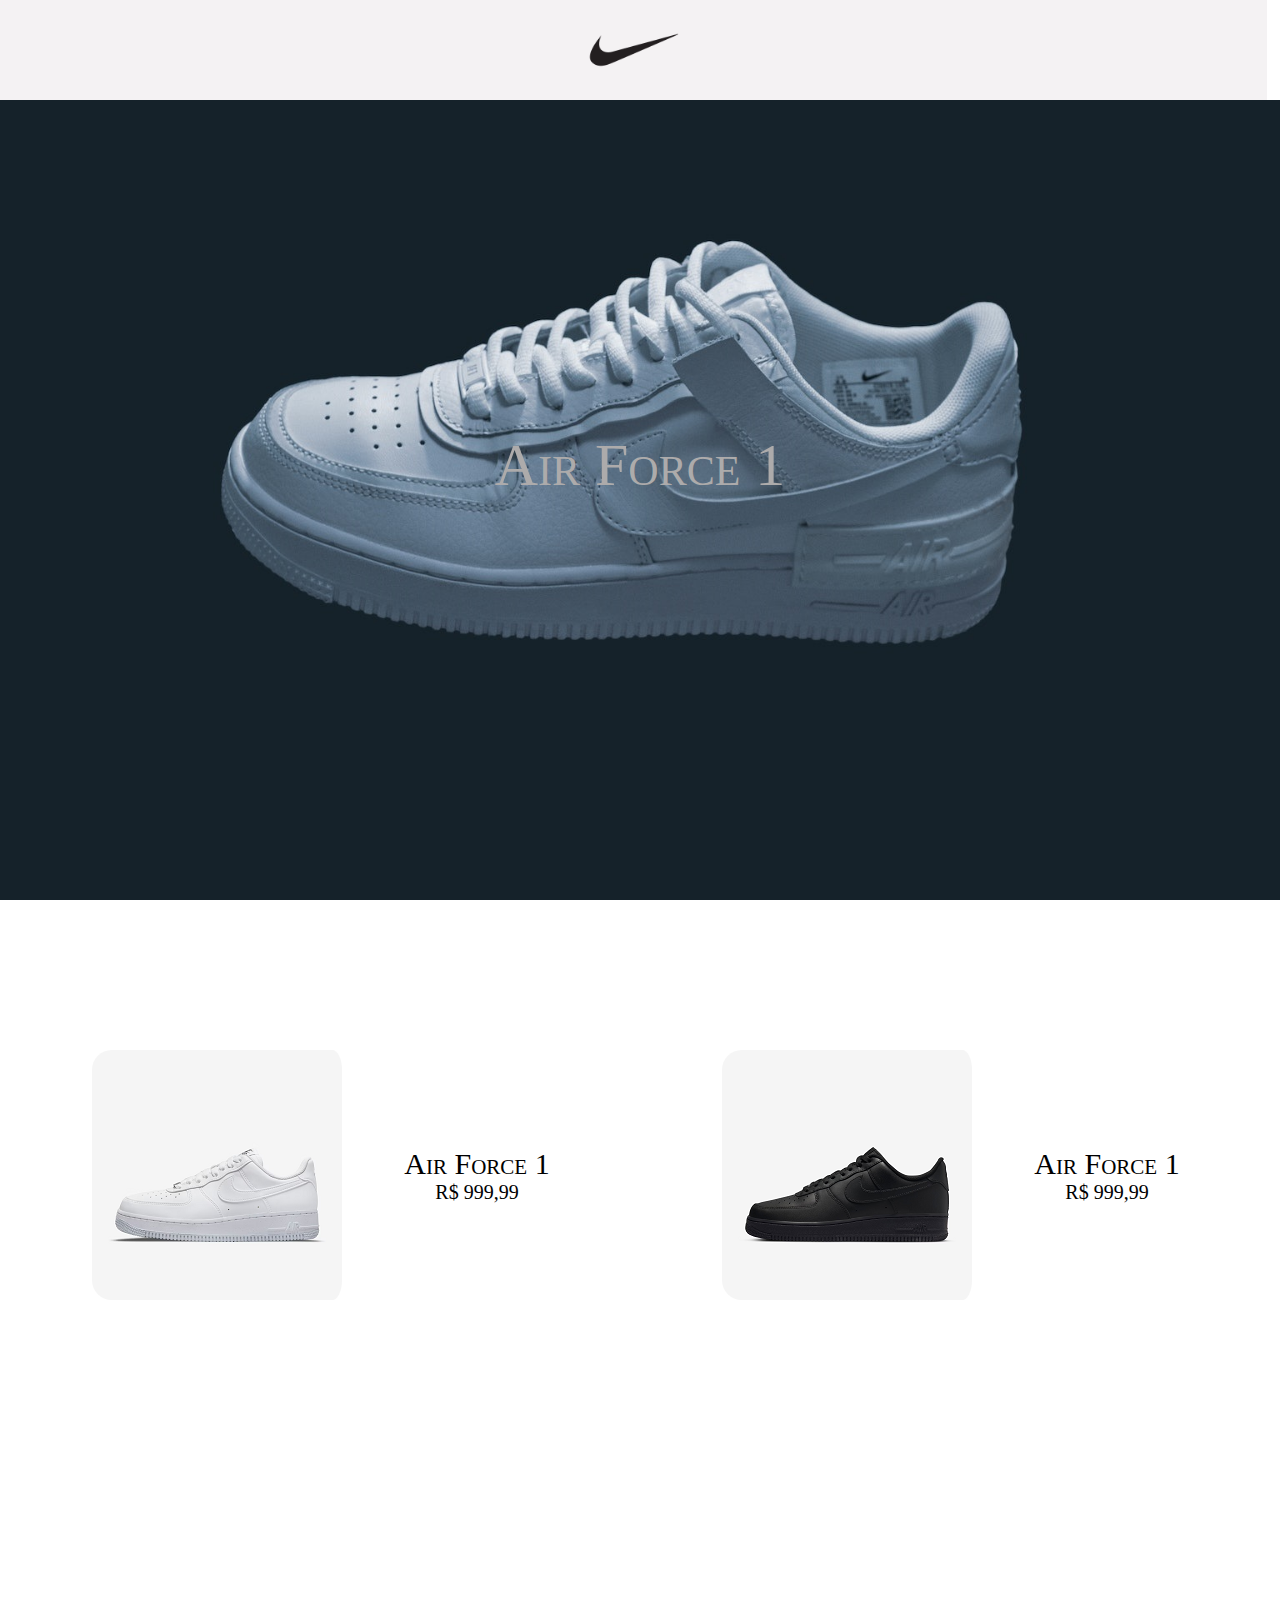
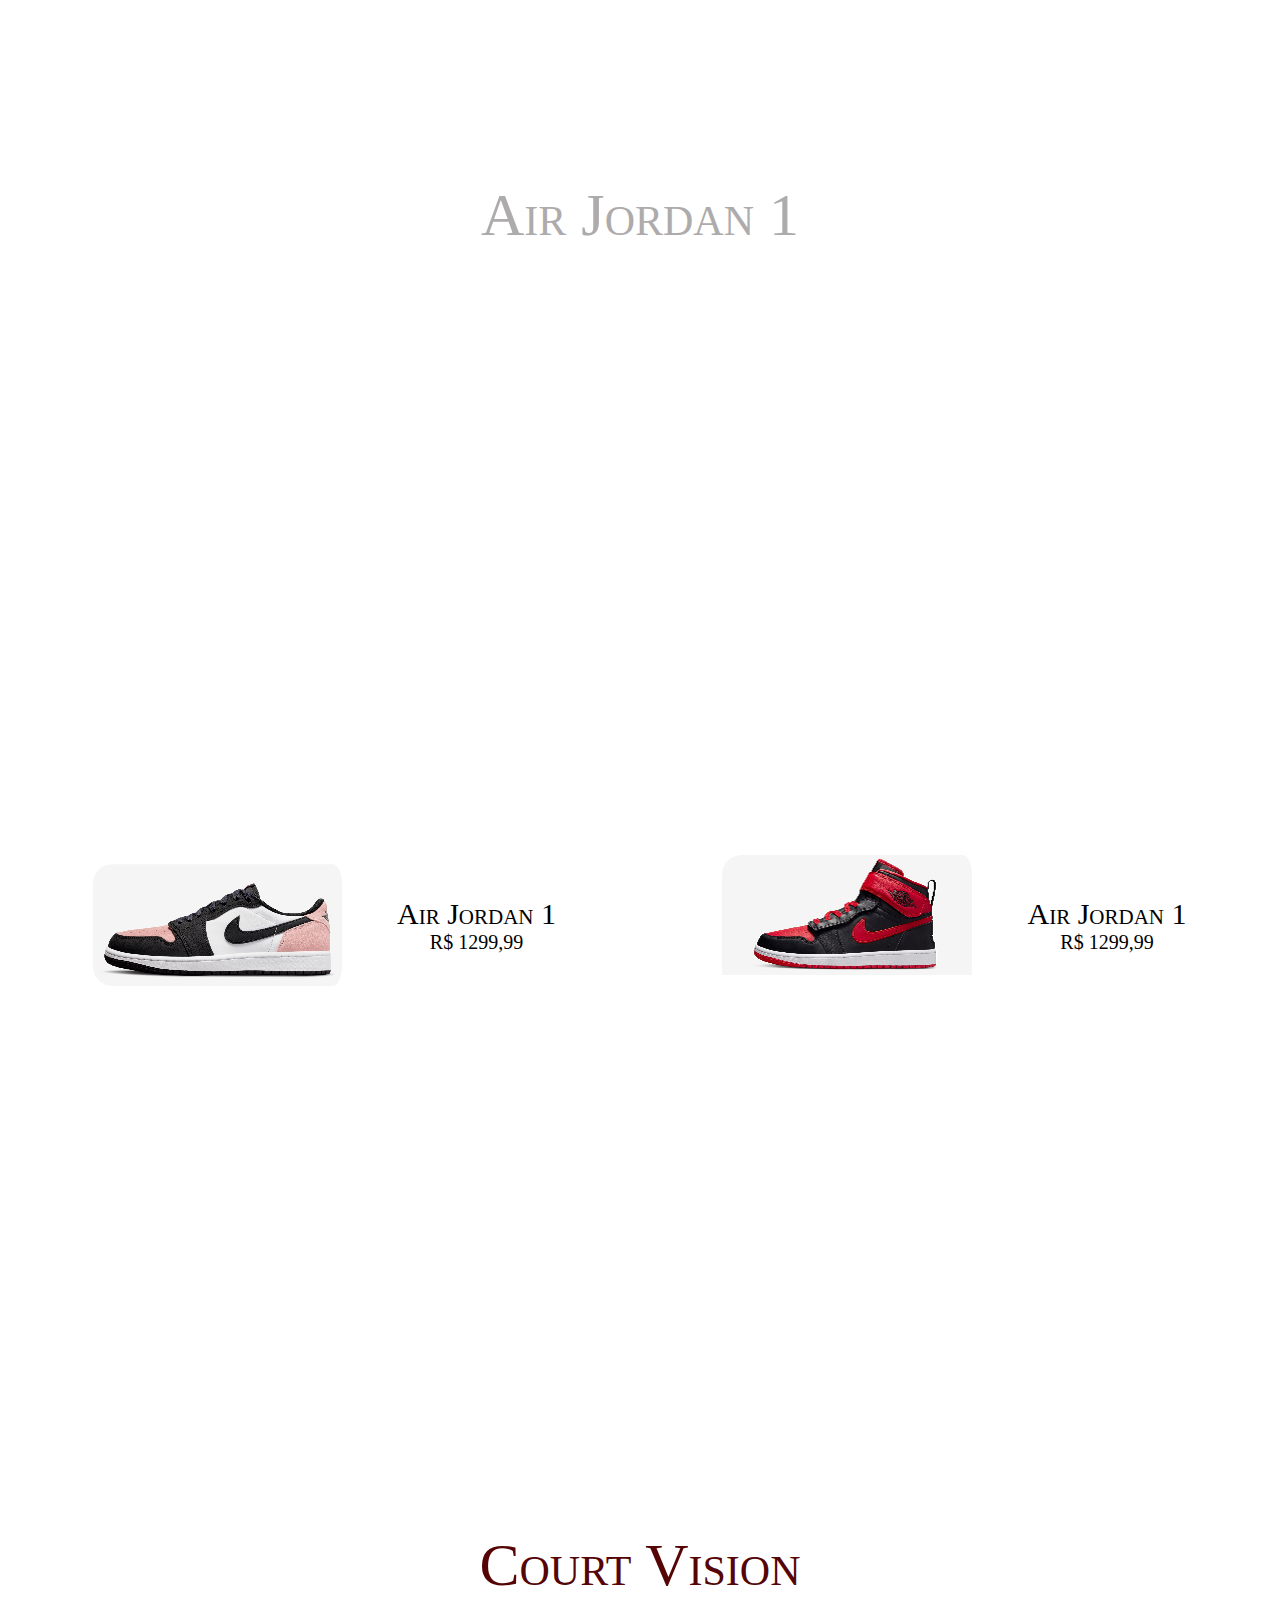
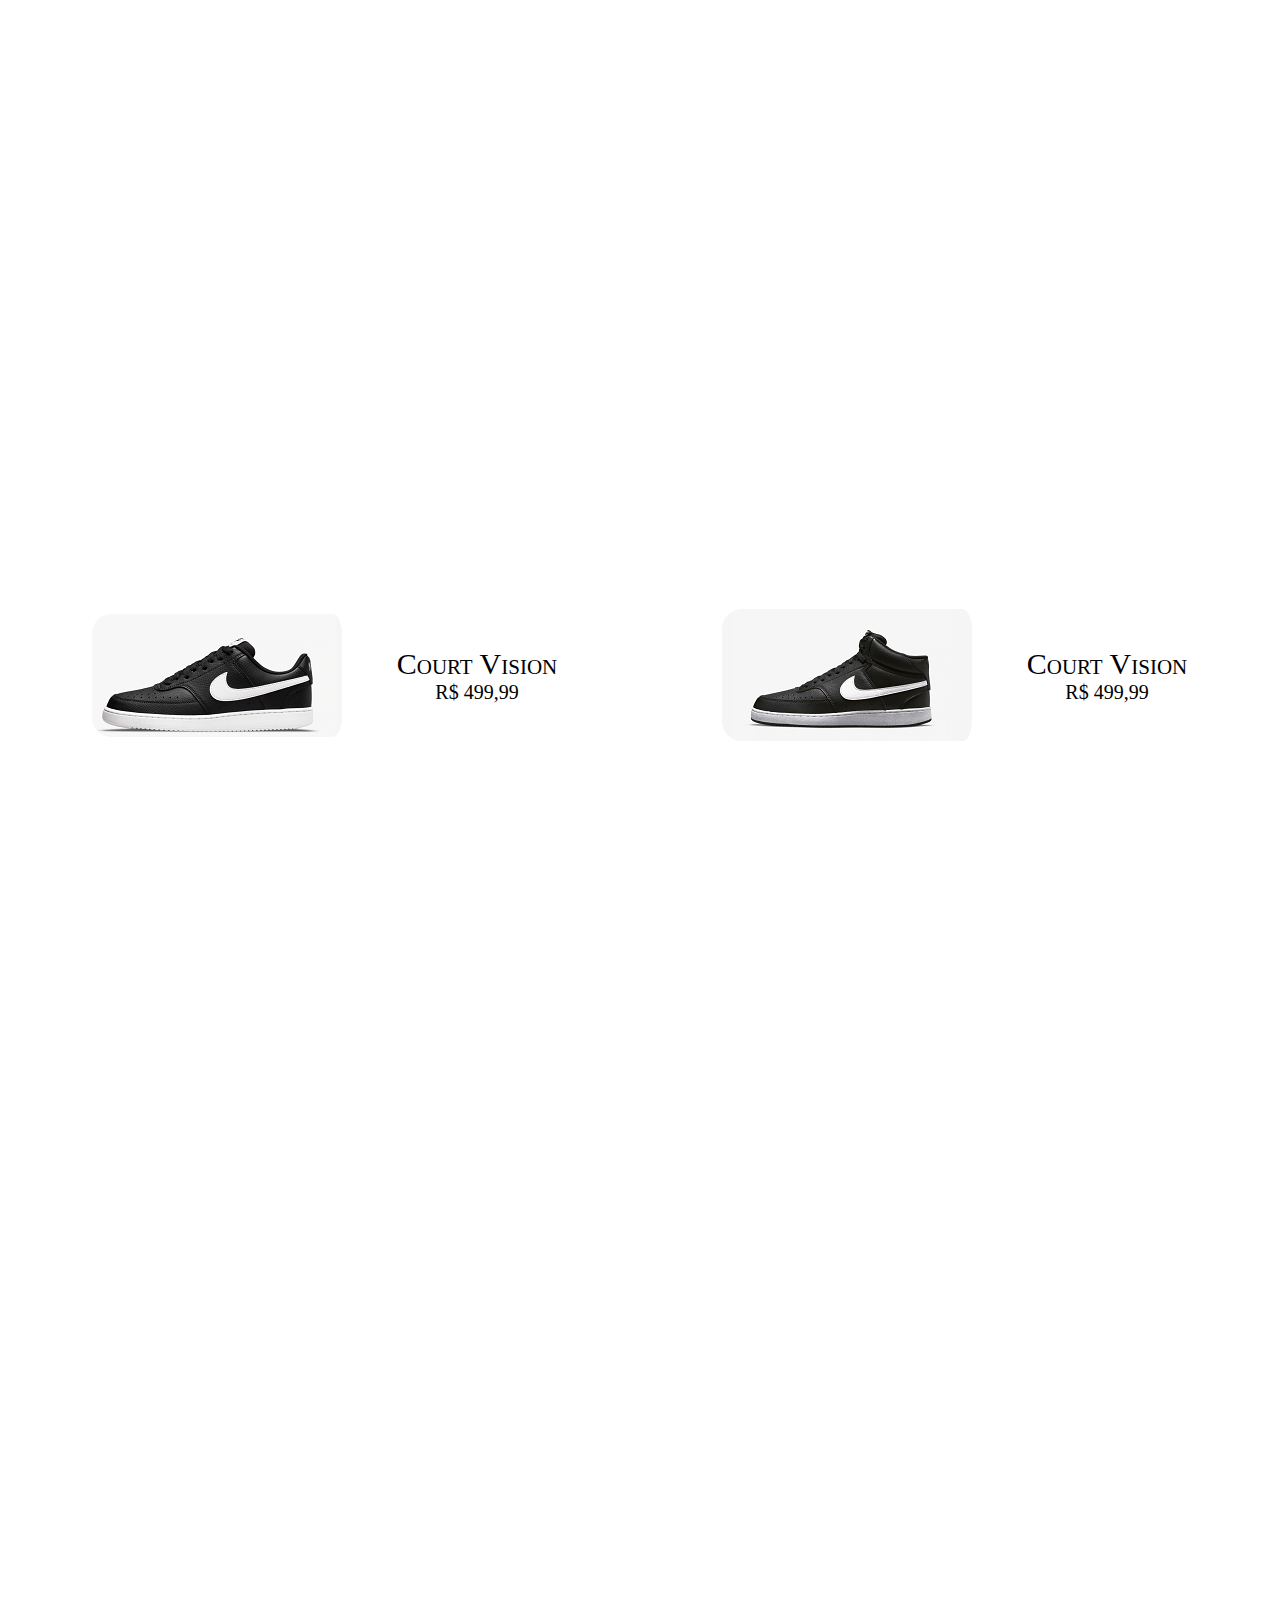
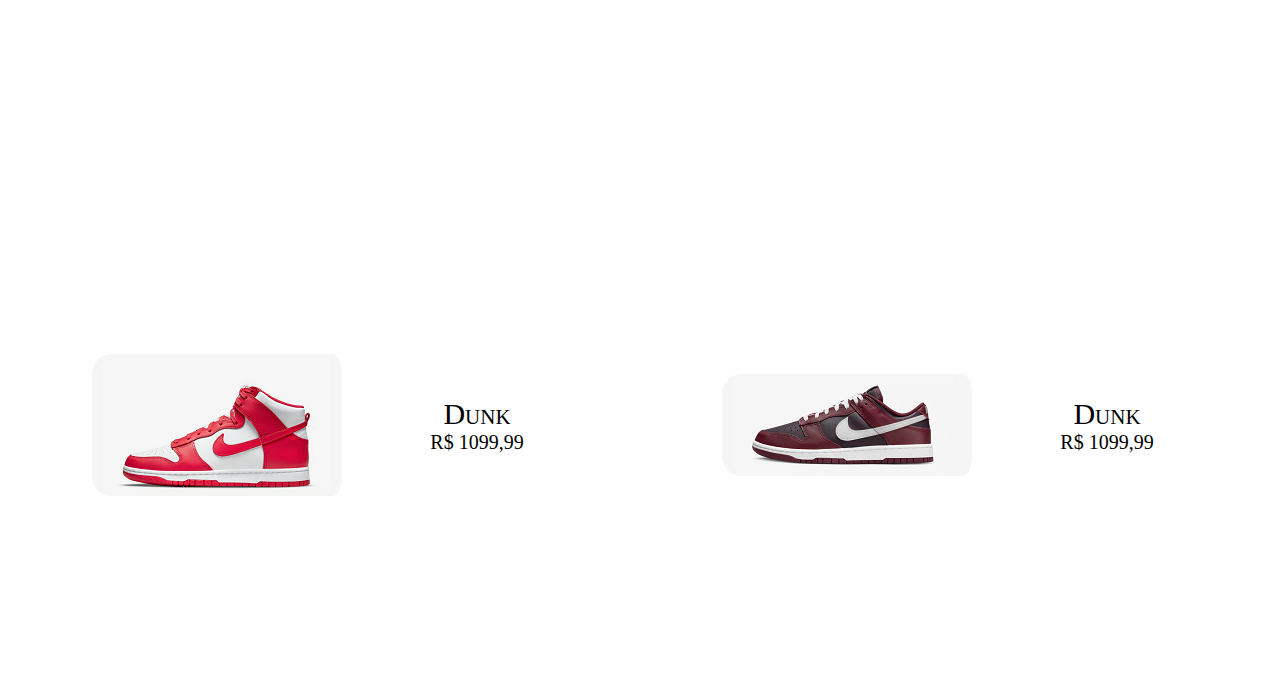
<file: index.html>
<!DOCTYPE html>
<html lang="pt-br">
<head>
    <meta charset="UTF-8">
    <meta http-equiv="X-UA-Compatible" content="IE=edge">
    <meta name="viewport" content="width=device-width, initial-scale=1.0">
    <link rel="shortcut icon" href="imgs/favicon-32x32.png" type="image/x-icon">
    <link rel="stylesheet" href="style.css">    
    <title>Nike | Tênis</title>
</head>
<body>
    <header>
        <section id="menu-container">
            <img class="img-nike" src="imgs/logo-nike-.png" alt="Logo Da Nike">
            <!-- <nav>
                <ul class="menu">
                    <li class="menu-itens"><a class="link-itens-menu" href="#">Air Force 1</a></li>
                    <li class="menu-itens"><a class="link-itens-menu" href="#">Air Jordan 1</a></li>
                    <li class="menu-itens"><a class="link-itens-menu" href="#">Nike Court Vision</a></li>
                    <li class="menu-itens"><a class="link-itens-menu" href="#">Dunk</a></li>
                </ul>
            </nav> -->
        </section>
    </header>

        <section  id="air-force-1-paralax">
            <p>Air Force 1</p>
        </section>

        <section class="grade-carrossel">
            <section class="card-container">
                <div class="card-tenis">
                    <img  src="imgs/AirForce/Air-Force-1-branco.jpg" class="imagens-tenis-cards" alt="">
                    <section class="card-tenis-texto">
                        <p class="nome-tenis">Air Force 1</p>
                        <p class="preco-tenis">R$ 999,99</p>
                    </section>
                </div>
            </section>

            <section class="card-container">
                <div class="card-tenis">
                    <img src="imgs/AirForce/Air-Force-1-preto.jpg" class="imagens-tenis-cards" alt="">
                    <section class="card-tenis-texto">
                        <p class="nome-tenis">Air Force 1</p>
                        <p class="preco-tenis">R$ 999,99</p>
                    </section>
                </div>
            </section>

            <section class="card-container">
                <div class="card-tenis">
                    <img src="imgs/AirForce/Air-Force-1-rosa.jpg" class="imagens-tenis-cards" alt="">
                    <section class="card-tenis-texto">
                        <p class="nome-tenis">Air Force 1</p>
                        <p class="preco-tenis">R$ 999,99</p>
                    </section>
                </div>
            </section>

            <section class="card-container">
                <div class="card-tenis">
                    <img src="imgs/AirForce/Air-Force-1-red.jpg" class="imagens-tenis-cards" alt="">
                    <section class="card-tenis-texto">
                        <p class="nome-tenis">Air Force 1</p>
                        <p class="preco-tenis">R$ 999,99</p>
                    </section>
                </div>
            </section>

            <section class="card-container">
                <div class="card-tenis">
                    <img src="imgs/AirForce/Air-Force-1-amarelo.jpg" class="imagens-tenis-cards" alt="">
                    <section class="card-tenis-texto">
                        <p class="nome-tenis">Air Force 1</p>
                        <p class="preco-tenis">R$ 999,99</p>
                    </section>
                </div>
            </section>

            <section class="card-container">
                <div class="card-tenis">
                    <img src="imgs/AirForce/Air-Force-1-verde.jpg" class="imagens-tenis-cards" alt="">
                    <section class="card-tenis-texto">
                        <p class="nome-tenis">Air Force 1</p>
                        <p class="preco-tenis">R$ 999,99</p>
                    </section>
                </div>
            </section>

           
        </section> 

        <section id="air-jordan-1-paralax">
                <p>Air Jordan 1</p>
        </section>

        <section class="grade-carrossel">
            <section class="card-container">
                <div class="card-tenis">
                    <img  src="imgs/Air-Jordan/air-jordan-1low.png" class="imagens-tenis-cards" alt="">
                    <section class="card-tenis-texto">
                        <p class="nome-tenis">Air Jordan 1</p>
                        <p class="preco-tenis">R$ 1299,99</p>
                    </section>
                </div>
            </section>

            <section class="card-container">
                <div class="card-tenis">
                    <img src="imgs/Air-Jordan/air-jordan-1hifly.png" class="imagens-tenis-cards" alt="">
                    <section class="card-tenis-texto">
                        <p class="nome-tenis">Air Jordan 1</p>
                        <p class="preco-tenis">R$ 1299,99</p>
                    </section>
                </div>
            </section>

            <section class="card-container">
                <div class="card-tenis">
                    <img src="imgs/Air-Jordan/air-jordan-1low vermelho.png" class="imagens-tenis-cards" alt="">
                    <section class="card-tenis-texto">
                        <p class="nome-tenis">Air Jordan 1</p>
                        <p class="preco-tenis">R$ 1299,99</p>
                    </section>
                </div>
            </section>

            <section class="card-container">
                <div class="card-tenis">
                    <img src="imgs/Air-Jordan/air-jordan-1low vermelhoDark.png" class="imagens-tenis-cards" alt="">
                    <section class="card-tenis-texto">
                        <p class="nome-tenis">Air Jordan 1</p>
                        <p class="preco-tenis">R$ 1299,99</p>
                    </section>
                </div>
            </section>

            <section class="card-container">
                <div class="card-tenis">
                    <img src="imgs/Air-Jordan/air-jordan-1hiflyBlue.png" class="imagens-tenis-cards" alt="">
                    <section class="card-tenis-texto">
                        <p class="nome-tenis">Air Jordan 1</p>
                        <p class="preco-tenis">R$ 1299,99</p>
                    </section>
                </div>
            </section>

            <section class="card-container">
                <div class="card-tenis">
                    <img src="imgs/Air-Jordan/air-jordan-1hiflyBlueDark.png" class="imagens-tenis-cards" alt="">
                    <section class="card-tenis-texto">
                        <p class="nome-tenis">Air Jordan 1</p>
                        <p class="preco-tenis">R$ 1299,99</p>
                    </section>
                </div>
            </section>
        </section>

        <section id="court-vision-paralax">
                <p>
                    Court Vision
                </p>
        </section>

        <section class="grade-carrossel">
            <section class="card-container">
                <div class="card-tenis">
                    <img  src="imgs/cv/CV-1.png" class="imagens-tenis-cards" alt="">
                    <section class="card-tenis-texto">
                        <p class="nome-tenis">Court Vision</p>
                        <p class="preco-tenis">R$ 499,99</p>
                    </section>
                </div>
            </section>

            <section class="card-container">
                <div class="card-tenis">
                    <img src="imgs/cv/CV-2.png" class="imagens-tenis-cards" alt="">
                    <section class="card-tenis-texto">
                        <p class="nome-tenis">Court Vision</p>
                        <p class="preco-tenis">R$ 499,99</p>
                    </section>
                </div>
            </section>

            <section class="card-container">
                <div class="card-tenis">
                    <img src="imgs/cv/CV-3.png" class="imagens-tenis-cards" alt="">
                    <section class="card-tenis-texto">
                        <p class="nome-tenis">Court Vision</p>
                        <p class="preco-tenis">R$ 499,99</p>
                    </section>
                </div>
            </section>

            <section class="card-container">
                <div class="card-tenis">
                    <img src="imgs/cv/CV-4.png" class="imagens-tenis-cards" alt="">
                    <section class="card-tenis-texto">
                        <p class="nome-tenis">Court Vision</p>
                        <p class="preco-tenis">R$ 499,99</p>
                    </section>
                </div>
            </section>

            <section class="card-container">
                <div class="card-tenis">
                    <img src="imgs/cv/CV-5.png" class="imagens-tenis-cards" alt="">
                    <section class="card-tenis-texto">
                        <p class="nome-tenis">Court Vision</p>
                        <p class="preco-tenis">R$ 499,99</p>
                    </section>
                </div>
            </section>

            <section class="card-container">
                <div class="card-tenis">
                    <img src="imgs/cv/CV-6.png" class="imagens-tenis-cards" alt="">
                    <section class="card-tenis-texto">
                        <p class="nome-tenis">Court Vision</p>
                        <p class="preco-tenis">R$ 499,99</p>
                    </section>
                </div>
            </section>
        </section>

        <section id="Dunk-paralax">
        
        </section>

        <section class="grade-carrossel">
            <section class="card-container">
                <div class="card-tenis">
                    <img  src="imgs/NikeDunk/Nike-Dunk-6.png" class="imagens-tenis-cards" alt="">
                    <section class="card-tenis-texto">
                        <p class="nome-tenis">Dunk</p>
                        <p class="preco-tenis">R$ 1099,99</p>
                    </section>
                </div>
            </section>

            <section class="card-container">
                <div class="card-tenis">
                    <img src="imgs/NikeDunk/Nike-Dunk-1.png" class="imagens-tenis-cards" alt="">
                    <section class="card-tenis-texto">
                        <p class="nome-tenis">Dunk</p>
                        <p class="preco-tenis">R$ 1099,99</p>
                    </section>
                </div>
            </section>

            <section class="card-container">
                <div class="card-tenis">
                    <img src="imgs/NikeDunk/Nike-Dunk-2.png" class="imagens-tenis-cards" alt="">
                    <section class="card-tenis-texto">
                        <p class="nome-tenis">Dunk</p>
                        <p class="preco-tenis">R$ 1099,99</p>
                    </section>
                </div>
            </section>

            <section class="card-container">
                <div class="card-tenis">
                    <img src="imgs/NikeDunk/Nike-Dunk-3.png" class="imagens-tenis-cards" alt="">
                    <section class="card-tenis-texto">
                        <p class="nome-tenis">Dunk</p>
                        <p class="preco-tenis">R$ 1099,99</p>
                    </section>
                </div>
            </section>

            <section class="card-container">
                <div class="card-tenis">
                    <img src="imgs/NikeDunk/Nike-Dunk-4.png" class="imagens-tenis-cards" alt="">
                    <section class="card-tenis-texto">
                        <p class="nome-tenis">Dunk</p>
                        <p class="preco-tenis">R$ 1099,99</p>
                    </section>
                </div>
            </section>

            <section class="card-container">
                <div class="card-tenis">
                    <img src="imgs/NikeDunk/Nike-Dunk-5.png" class="imagens-tenis-cards" alt="">
                    <section class="card-tenis-texto">
                        <p class="nome-tenis">Dunk</p>
                        <p class="preco-tenis">R$ 1099,99</p>
                    </section>
                </div>
            </section>

        </section> 
   
</body>
</html>
</file>
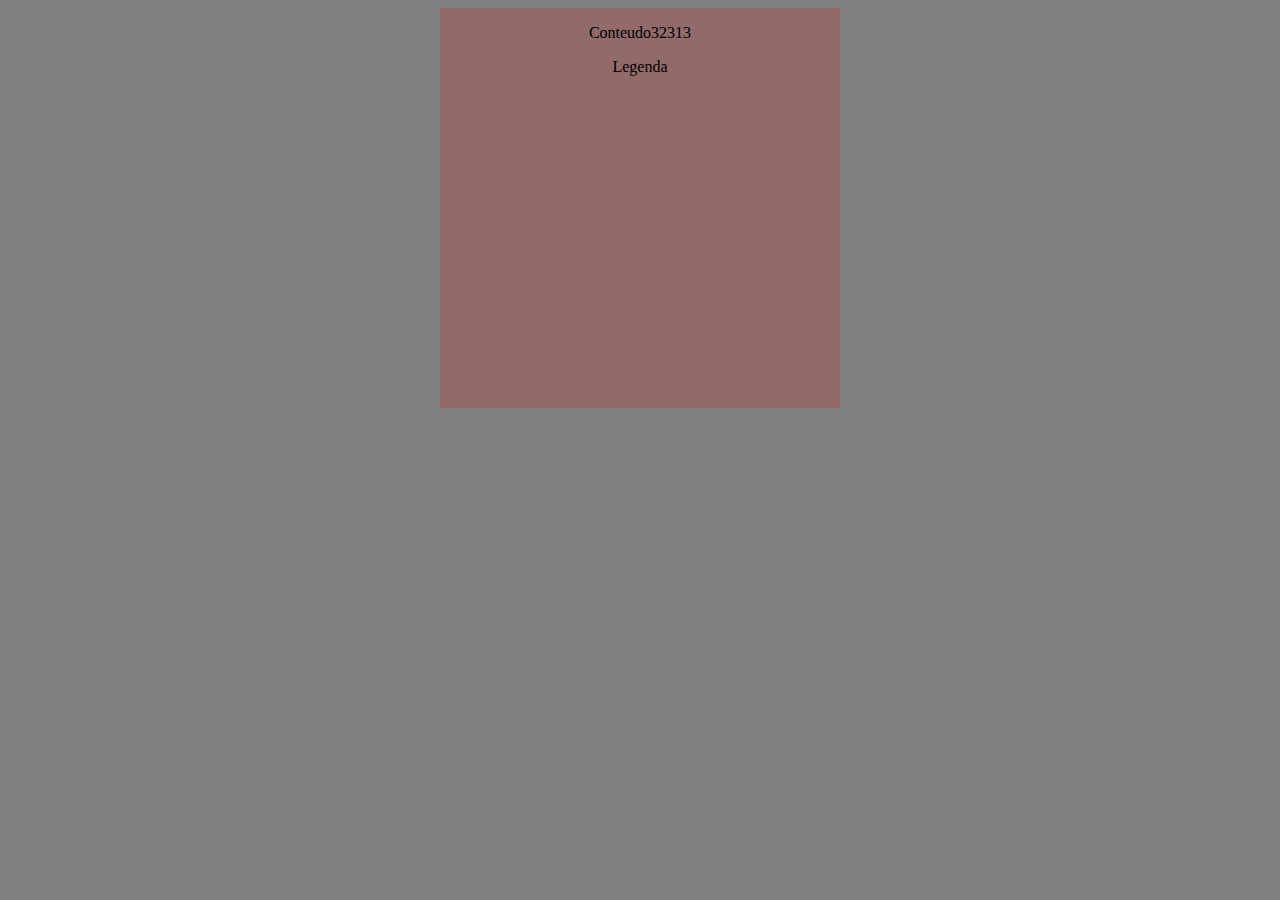
<file: teste.html>
<!DOCTYPE html>
<html lang="pt-br">
<head>
    <meta charset="UTF-8">
    <meta http-equiv="X-UA-Compatible" content="IE=edge">
    <meta name="viewport" content="width=device-width, initial-scale=1.0">
    <title>Document</title>
    <style>
        body{
            background-color: gray;
        }
        section{
            margin: auto;
            background-color: rgb(146, 106, 106);
            width: 400px;
            display: flex;
            overflow: auto;
            scroll-snap-align: x mandatory;
            border-radius: 3px;
        } 

        div{
            text-align: center;
            flex-shrink: 0;
            scroll-snap-align: start;
            width: 400px;
            height: 400px;
        }
        

        ::-webkit-scrollbar{
            width: 10px;
        }
        ::-webkit-scrollbar-track{
            background-color: rgb(155, 161, 161);
            border-radius: 10px;
        }
        ::-webkit-scrollbar-thumb{
            background-color: rgba(120, 70, 70, 0.524);
            width: 5px;
            height: 10px;
        }
        ::-webkit-scrollbar-thumb{
            background-color: white;
            width: 10px;
            border-radius: 10px;
        }
    </style>
</head>
<body>
    <section>
        <div>
            <p>
                Conteudo32313
            </p>
            <p>
                Legenda
            </p>
        </div>

        <div>
            <p>
                Conteudo312
            </p>
            <p>
                Legenda321312
            </p>
        </div>

        <div>
            <p>
                Conteudo312312312
            </p>
            <p>
                Legenda3213123
            </p>
        </div>

        <div>
            <p>
                Conteudo3213123
            </p>
            <p>
                Legenda3213123
            </p>
        </div>

        <div>
            <p>
                Conteudo3123123
            </p>
            <p>
                Legenda3213123
            </p>
        </div>

        <div>
            <p>
                Conteudo3213123
            </p>
            <p>
                Legenda3213123
            </p>
        </div>

        <div>
            <p>
                Conteudo3213123
            </p>
            <p>
                Legenda3213123
            </p>
        </div>

        <div>
            <p>
                Conteudo3213123
            </p>
            <p>
                Legenda3213123
            </p>
        </div>
        
    </section>

</body>
</html>
</file>
<file: style.css>
@charset "UTF-8";
@import url('https://fonts.googleapis.com/css2?family=Roboto&display=swap');
@import url('https://fonts.googleapis.com/css2?family=Open+Sans&display=swap');

*{
    margin: 0;
    padding: 0;
}

header{
    background-color: rgba(224, 217, 219, 0.341);
    font-family: 'Roboto', sans-serif;
    height: 100px;
    width: 99vw;
    display: flex;
    flex-direction: row;
    justify-content: center;
   
    
}

#menu-container{
    /* background-color: aqua; */
   
    display: flex;
    justify-content: space-around;
}

.menu{
    display: flex;
    flex-direction: row;
    list-style: none;
    background-color: rgba(137, 11, 255, 0.754);
    width: 90vw;
    height: 100px;
    display: flex;
    align-items: center;
    justify-content: right;
    display: block;
}

.link-itens-menu{
    text-decoration: none;
    color: black;
}

.menu-itens{
    margin-left: 50px;
    font-variant: small-caps;
    font-size: 24px;
    text-decoration: none;
}

body{
   
    background-color: white;
}

#air-force-1-paralax > p{
    height: 400px;
    font-size: 60px;

    display: flex; 
    align-items: end;
    justify-content: center;
    
    
}

#air-force-1-paralax{
    background-image: url(imgs/Air-Force-1-paralax.jpg);
    background-size: cover;
    background-position: center center;
    background-attachment: fixed;
    color: rgb(173, 171, 171);
    text-align: center;
    
    font-variant: small-caps;
    height: 800px;
}

.grade-carrossel{
    margin: auto;
    width: 95vw;
    
    /* background-color: rgba(165, 42, 42, 0.47); */
    
    display: flex;
    overflow: auto;
    align-items: center;
    scroll-snap-align: x mandatory;
    height: 550px;
}

.card-tenis{
    
    flex-shrink: 0;

    scroll-snap-align: start;

    text-align: center;

    margin-right: 50px;

    margin-left: 50px;

   /* background-color: rgba(37, 37, 209, 0.38);  */

    width: 530px;
    height: 290px;

    display: flex;
    justify-content: center;
    align-items: center;

    border-radius: 40px;
}

.card-container:hover{
    background-color: rgba(128, 128, 128, 0.528);
    border-radius: 20px;
}

.imagens-tenis-cards{
    border-radius: 20px;
    padding-right: 10px;
}

.card-tenis-texto{
    height: 290px;
    /* background-color: rgba(165, 42, 42, 0.357);  */
    width: 250px;
    

    display: flex;
    flex-direction: column;
   
    justify-content: center;
}

.nome-tenis{
    font-size: 30px;
    font-variant: small-caps;
}

.preco-tenis{
    font-size: 20px;
}  

#air-jordan-1-paralax{
    background-image: url(imgs/jorda-paralax-1.png);
    background-size: cover;
    background-position: center center;
    background-attachment: fixed;
    color: rgb(173, 171, 171);
    text-align: center;
    
    font-variant: small-caps;
    height: 800px;
}

#air-jordan-1-paralax > p{
    height: 400px;
    font-size: 60px;

    display: flex; 
    align-items: end;
    justify-content: center;
    
    
}

#court-vision-paralax{
    background-image: url(imgs/CV-paralax.png);
    background-size: cover;
    background-position: center center;
    background-attachment: fixed;
    color: rgb(85, 5, 5);
    text-align: center;
    
    font-variant: small-caps;
    height: 800px;
}

#court-vision-paralax > p{
    height: 400px;
    font-size: 60px;

    display: flex; 
    align-items: end;
    justify-content: center;
    
}

#Dunk-paralax{
    background-image: url(imgs/Dunk-Paralax.png);
    background-size: cover;
    background-position: center center;
    background-attachment: fixed;
    color: rgb(85, 5, 5);
    text-align: center;
    
    font-variant: small-caps;
    height: 800px;
}

::-webkit-scrollbar{
    width: 5px;
}

::-webkit-scrollbar-track{
    background-color: rgba(0, 0, 0, 0);
    border-radius: 10px;
}

::-webkit-scrollbar-thumb{
    background-color: rgba(178, 178, 178, 0.706);
    width: 10px;
    border-radius: 50px;
    border: 3px solid (178, 178, 178, 0.706);
}
</file>
